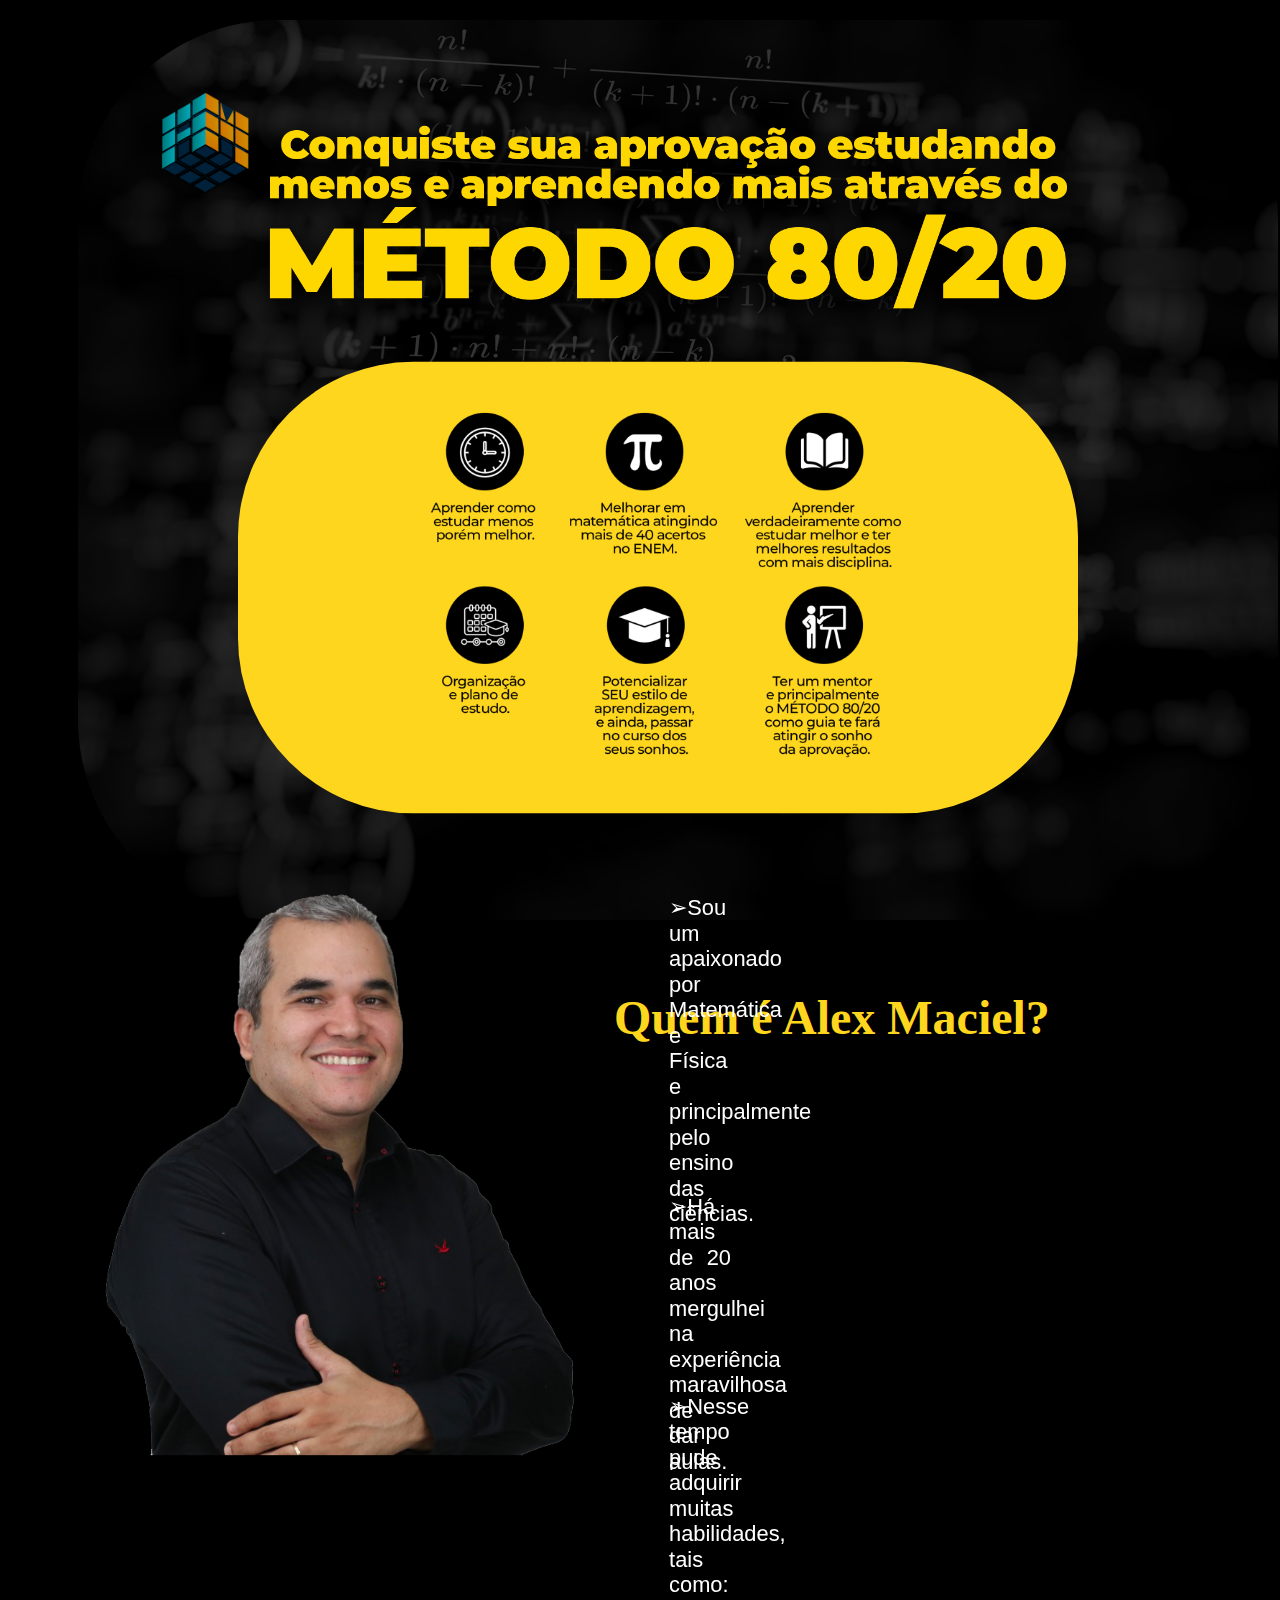
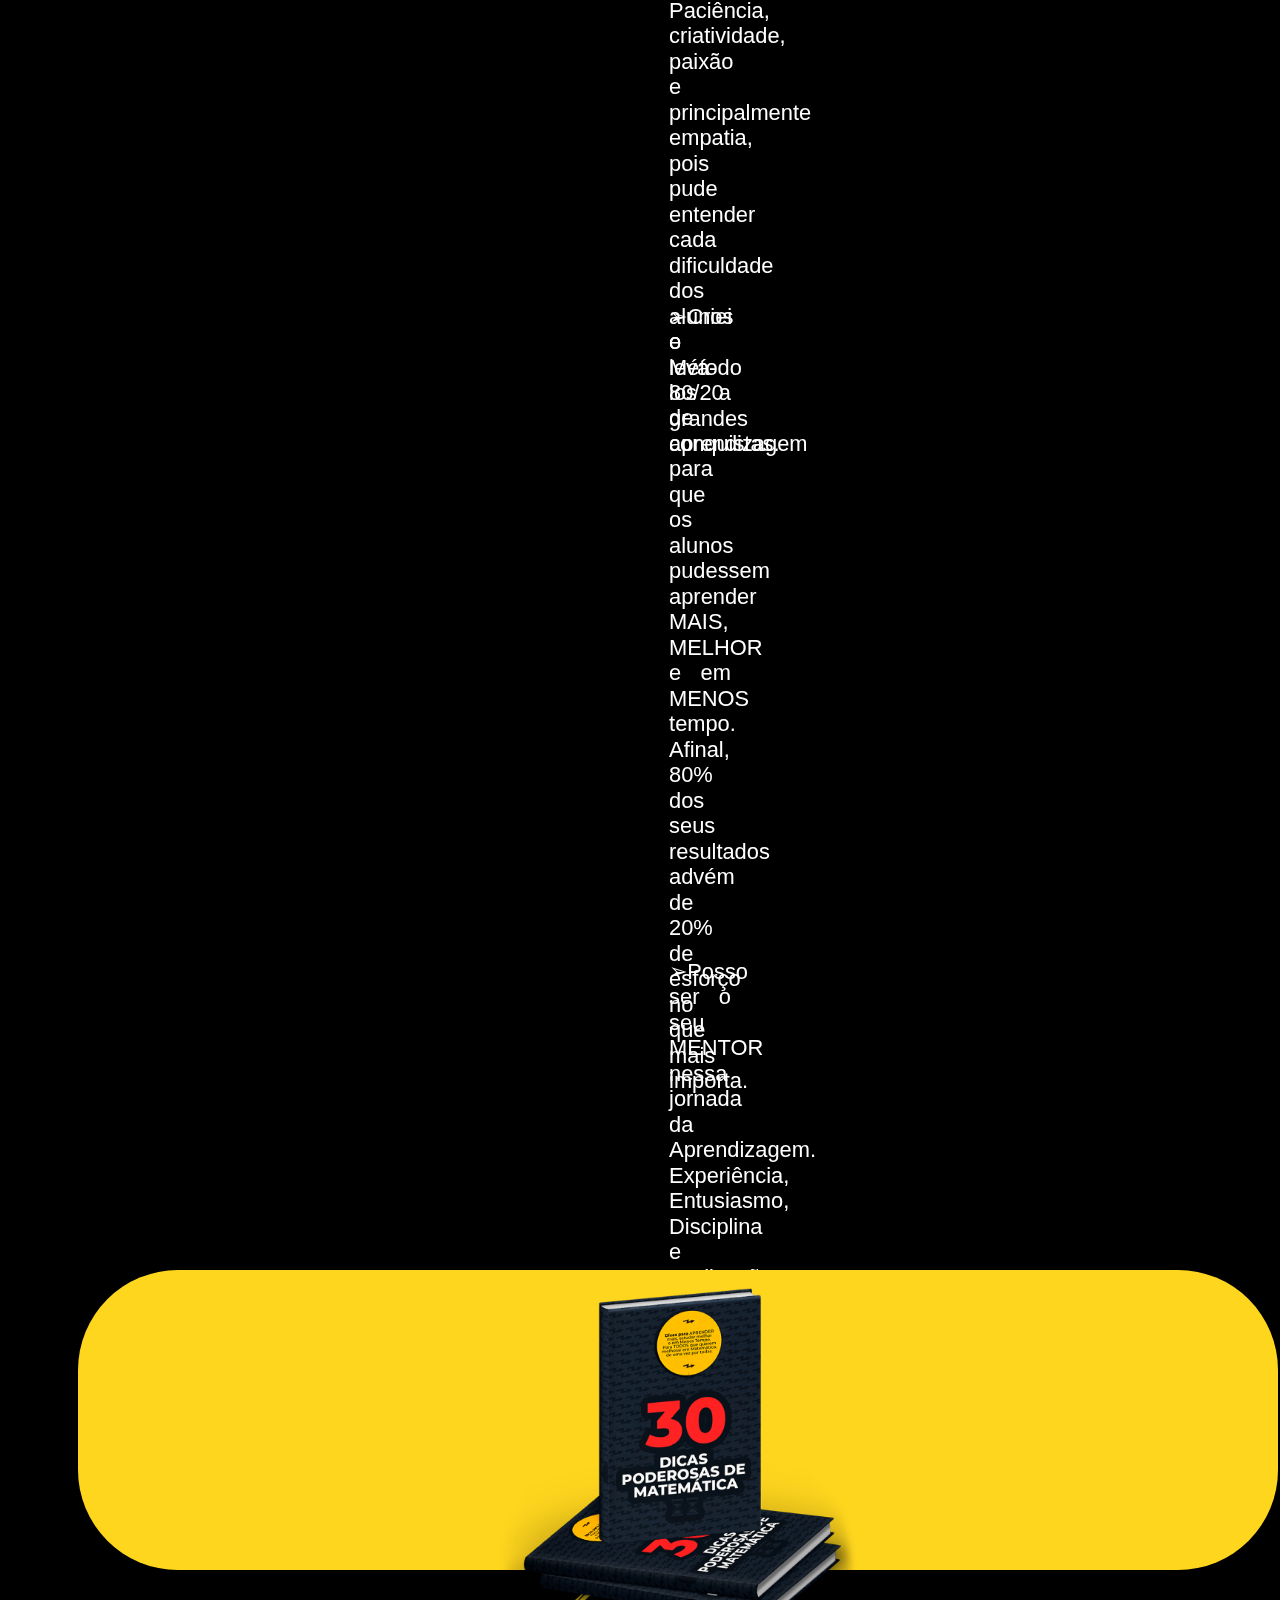
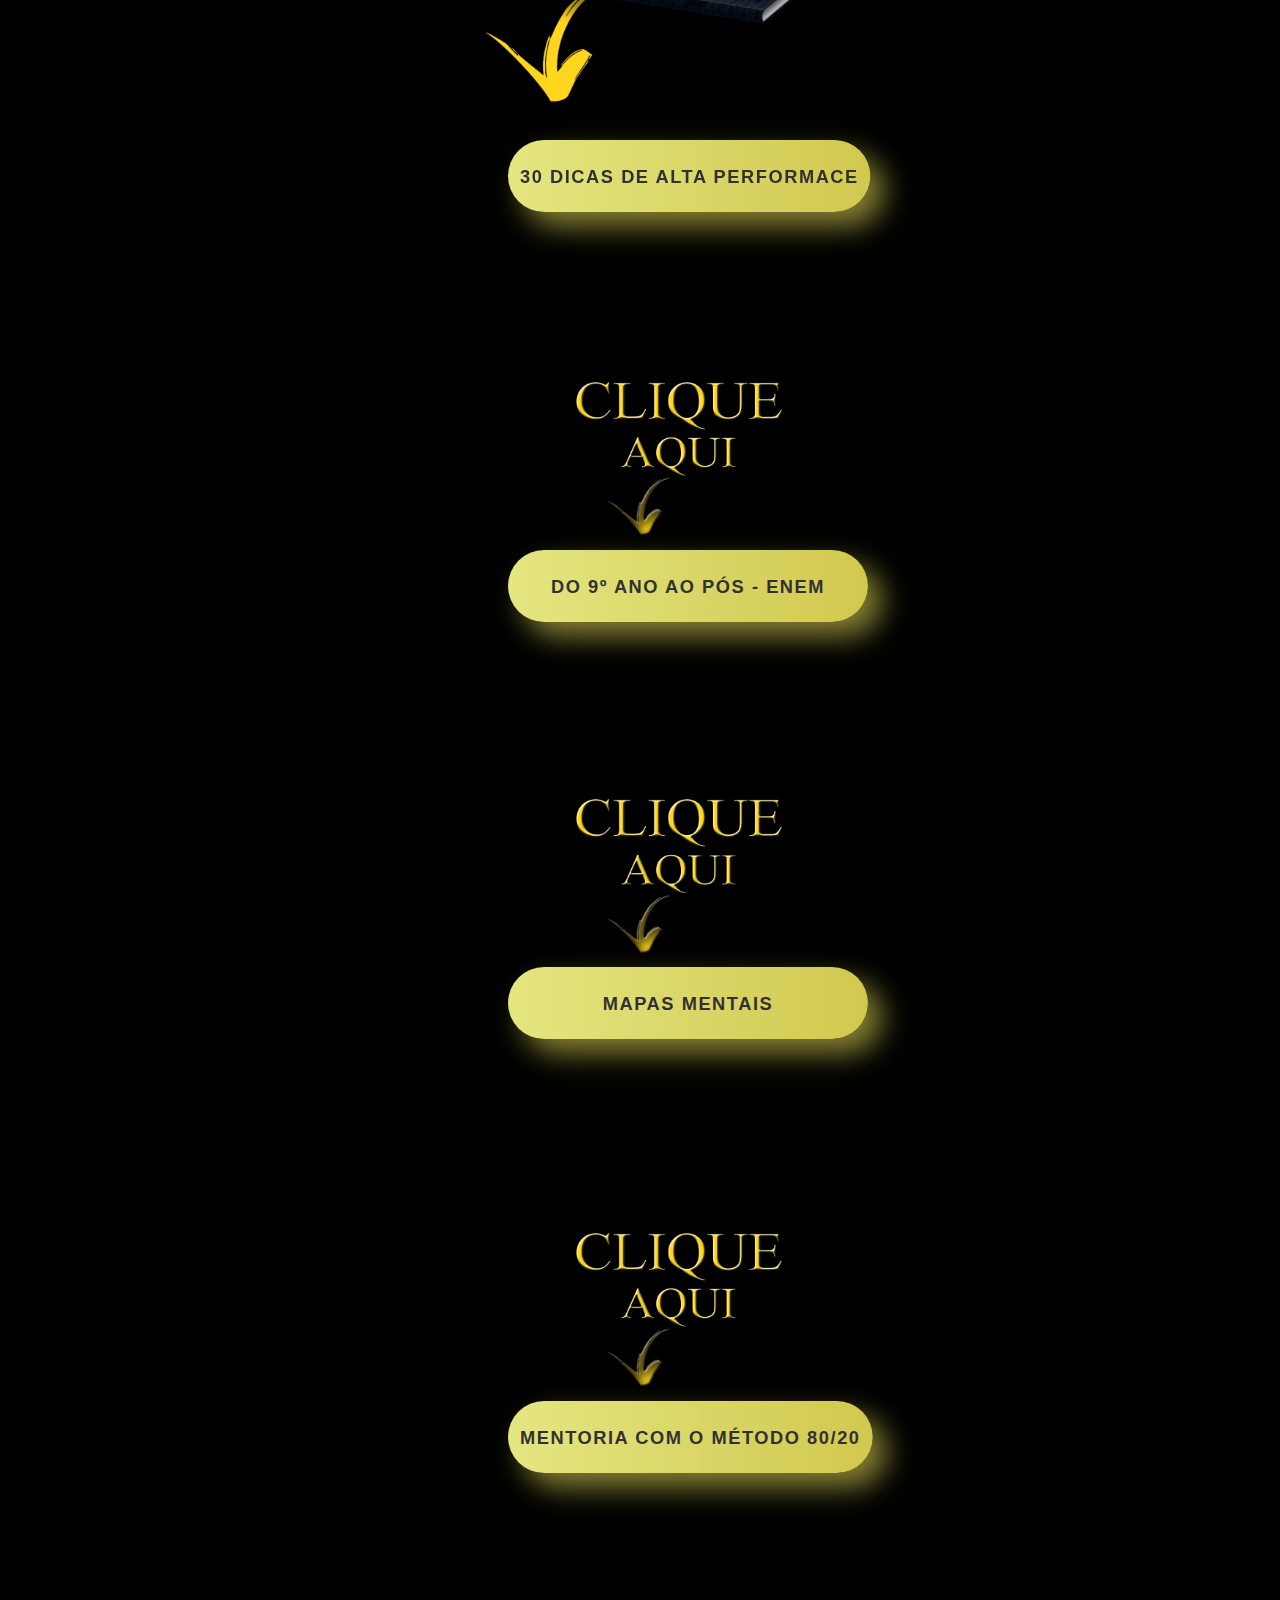
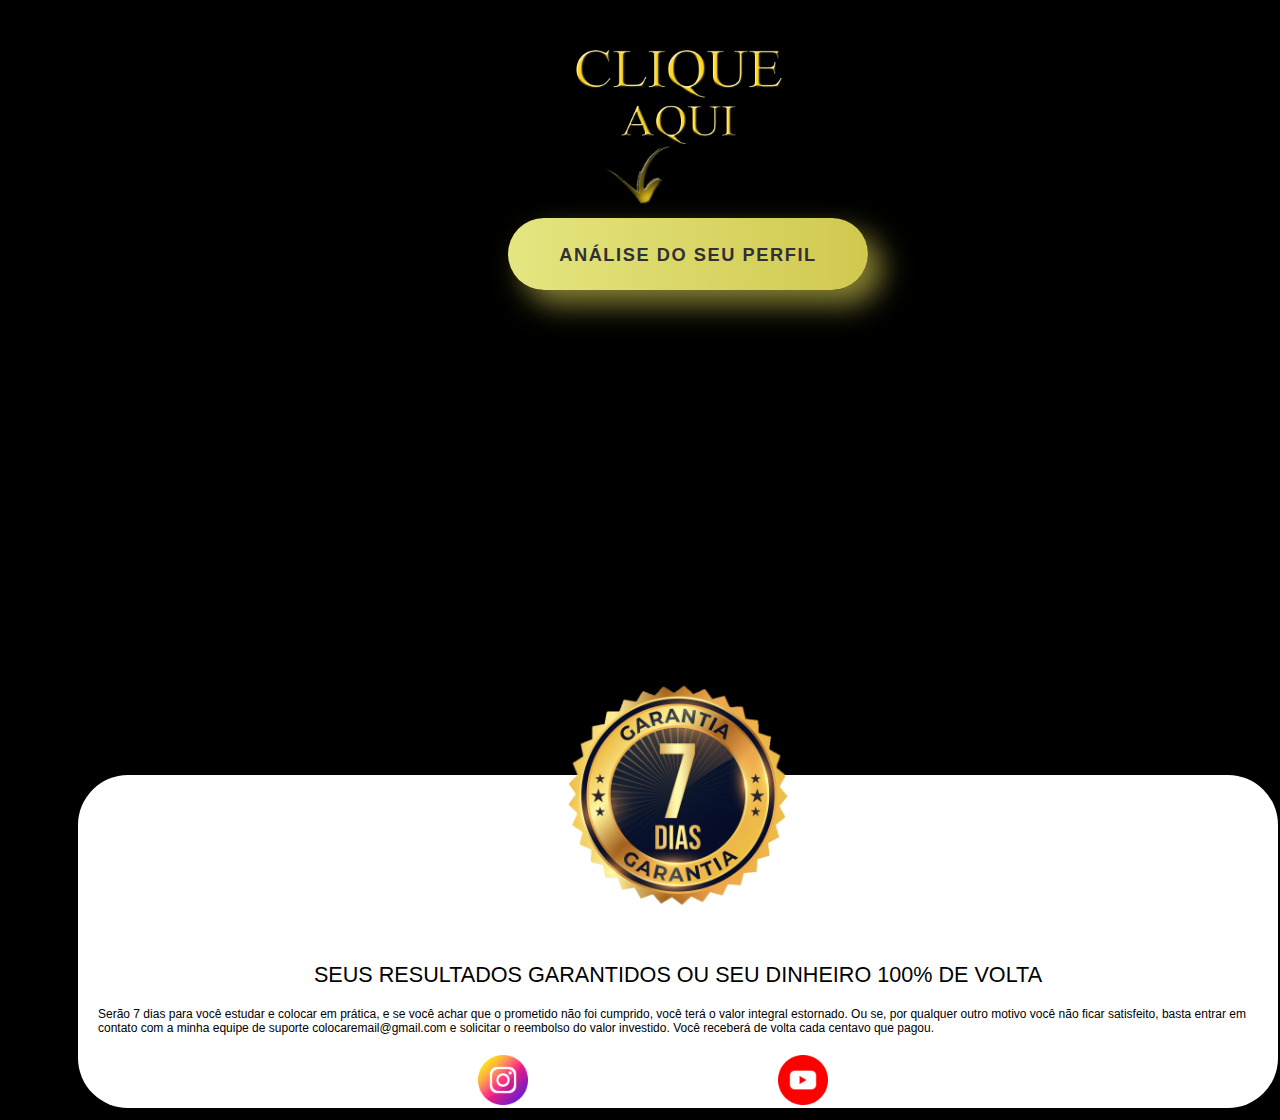
<file: index.html>
<!DOCTYPE html>
<html lang="en">
<head>
   
    <meta charset="UTF-8">
    <meta http-equiv="X-UA-Compatible" content="IE=edge">
    <meta name="viewport" content="width=device-width, initial-scale=1.0">

    <title>professoralexmaciel</title>

    <link rel="stylesheet" href="style.css">


    <style>
      


    </style>
    

</head>

<body>
    <figure id="container">
        <div class="img"><img class="img" src="img background.jpg" width="1200px" /></div>  


        <div class="text01"><figcaption><img class="te" src="texto.png"></figcaption></div>
       <div class="text02"><figcaption>
                                        <div class="box3">
                                            <div class="img10" scale="80%" text-aling="center">
                                              <img class="img10" src="TOPICOS2.png">     
                                            </div>                              
                                         </div>
            <div class="logo"><img class="logo" src="logo.png" width="210px" /></div>

        </figcaption></div>
        
    </figure>




<figure class="pt2">
    <div class="text"><figcaption>
    <h1>Quem é Alex Maciel?</h1></figcaption>
          </div>
      


 <div class="tex">
  <figcaption><div><img class="img2" src="FOTO EBOOK.png" ></div>
   <div>
        <p class="t">➢Sou um apaixonado por Matemática e Física e principalmente pelo ensino das ciências.</p>

        <p class="t">➢Há mais de 20 anos mergulhei na experiência maravilhosa de dar aulas.</p>

        <p class="t">➢Nesse tempo pude adquirir muitas habilidades, tais como: Paciência, criatividade, paixão e principalmente empatia, pois pude entender cada dificuldade dos alunos e levá-los a grandes conquistas.</p>

        <p class="t">➢Criei o Método 80/20 de aprendizagem para que os alunos pudessem aprender MAIS, MELHOR e em MENOS tempo. Afinal, 80% dos seus resultados advém de 20% de esforço no que mais importa.</p>
   
        <p class="t">➢Posso ser o seu MENTOR nessa jornada da Aprendizagem. Experiência, Entusiasmo, Disciplina e Dedicação não faltam para quem é apaixonado por educação.</p>
   </div></figcaption>
    </div>
    </figure>
    

    
    
        <figure id="container">
            <div class="img3"><img class="img3" src="EBOOK - PNG.png" width="400px" /></div>
            <div class="box1"></div>
    
    
           
           <div class="text02"><figcaption>
                
              
                                </figcaption></div>
            
        </figure>



        <div>
                    <img class="img8" src="Seta2.png">
        </div>
        <figure id="container">


          
        <div class="wrap">
          <div class="bt1">
            <a href="https://go.hotmart.com/H83173719T"><button class="button">30 Dicas de Alta Performace</button></a>
        </div>
        
          
          <div class="bt2">
            
          <a href="https://bit.ly/AulaseMentoria"><button class="button">Do 9º ano ao Pós - Enem</button></a>
        </div>
        
        <div class="clique1">
            <img class="clique1" src="Clique.png"  />
        </div>
        
       
      
        <div class="bt3">
            
        <a href="https://meuairgo.com.br/0a3465be"><button class="button">Mapas Mentais</button></a>
      </div>

      <div class="clique2">
        <img class="clique2" src="Clique.png" />
    </div>
        
    <div class="bt4">
            
        <a href="https://bit.ly/Mentoria8020"><button class="button">Mentoria com o Método 80/20</button></a>
      </div>
      
      <div class="clique1">
          <img class="clique1" src="Clique.png"  />
      </div>

      <div class="bt5">
            
        <a href="https://bit.ly/PERFILDEAPRENDIZAGEM"><button class="button">Análise do seu perfil</button></a>
      </div>
      
      <div class="clique1">
          <img class="clique1" src="Clique.png"  />
      </div>
      

        </div>


    <div class="garantia">
            <div class="box2"><div class="img4"><img class="img4" src="garantia.png" width="400px" /></div>
        
        <p class="texto1">SEUS RESULTADOS GARANTIDOS OU SEU DINHEIRO 100% DE VOLTA</p>
        <p class="texto2">    
            Serão 7 dias para você estudar e colocar em prática, e se você achar que o prometido não foi cumprido, você terá o valor integral estornado.
            Ou se, por qualquer outro motivo você não ficar satisfeito, basta entrar em contato com a minha equipe de suporte colocaremail@gmail.com e solicitar o reembolso do valor investido.
            Você receberá de volta cada centavo que pagou.</p>
        
        <div class="icons">
            
            <a href="https://www.instagram.com/professoralexmaciel/"><img class="5" src="instagram.png" width="50px"></a>

        </div>

        <div class="icons2">
            <a href="https://www.youtube.com/channel/UCLZziNyJGNC6M51Zx09TFlg"><img class="6" src="youtube (1).png" width="50px"></a>
        </div>
            </div>
        </div>
           
           <div class="text02"><figcaption>
                
              
                                </figcaption></div>
    
        </figure>
        


</body>
</html>
</file>
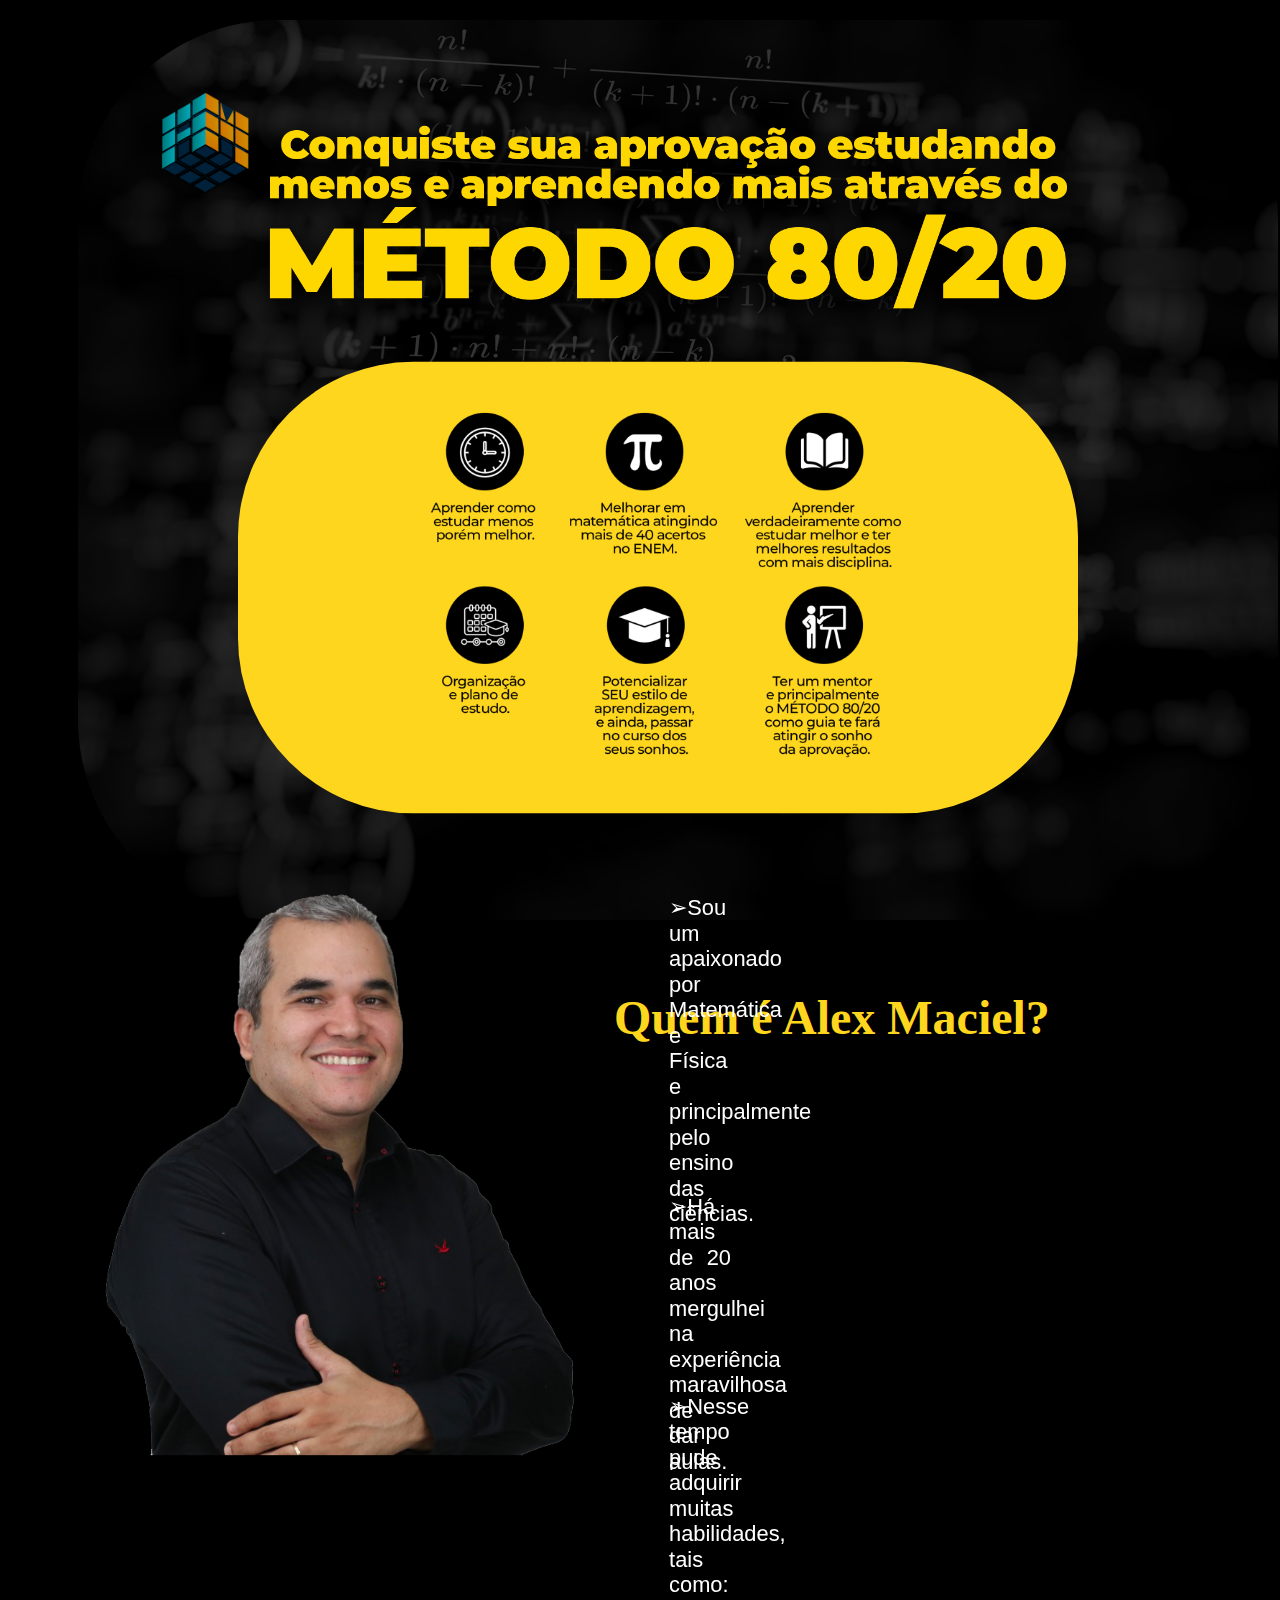
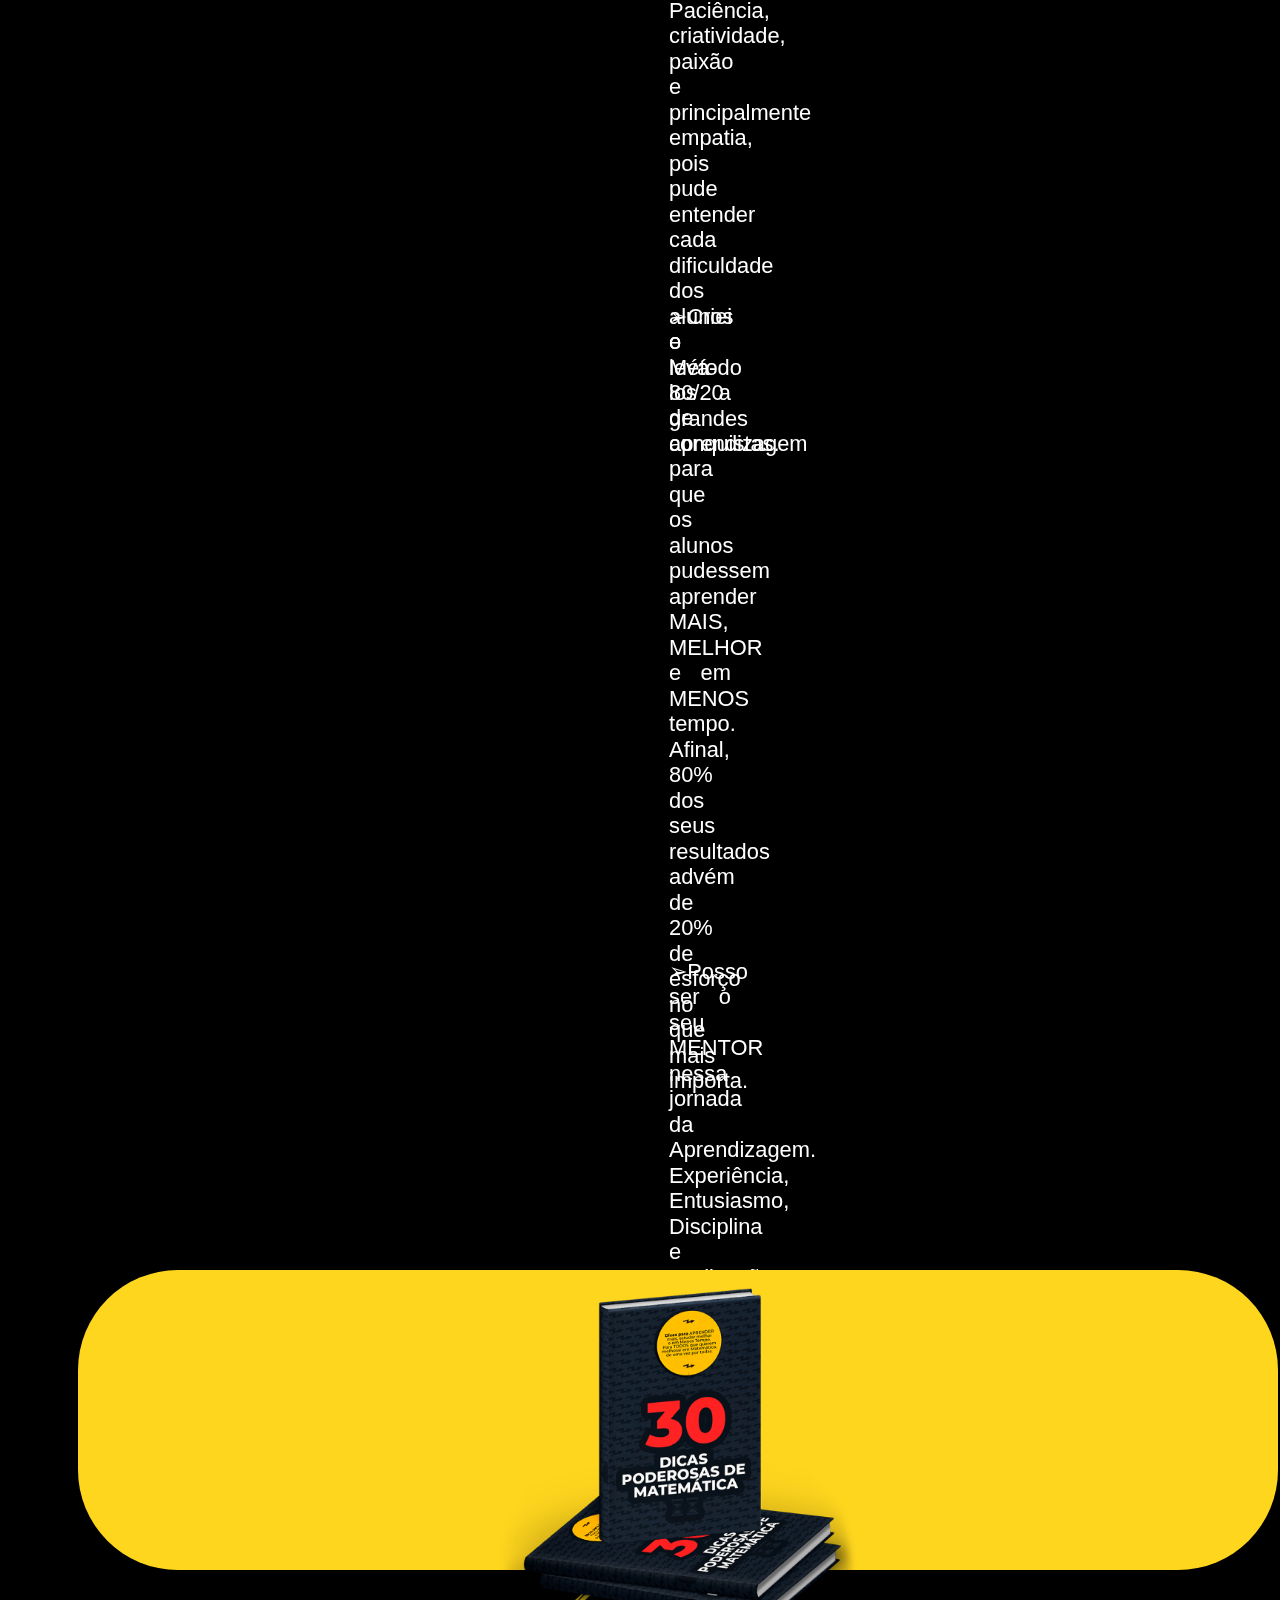
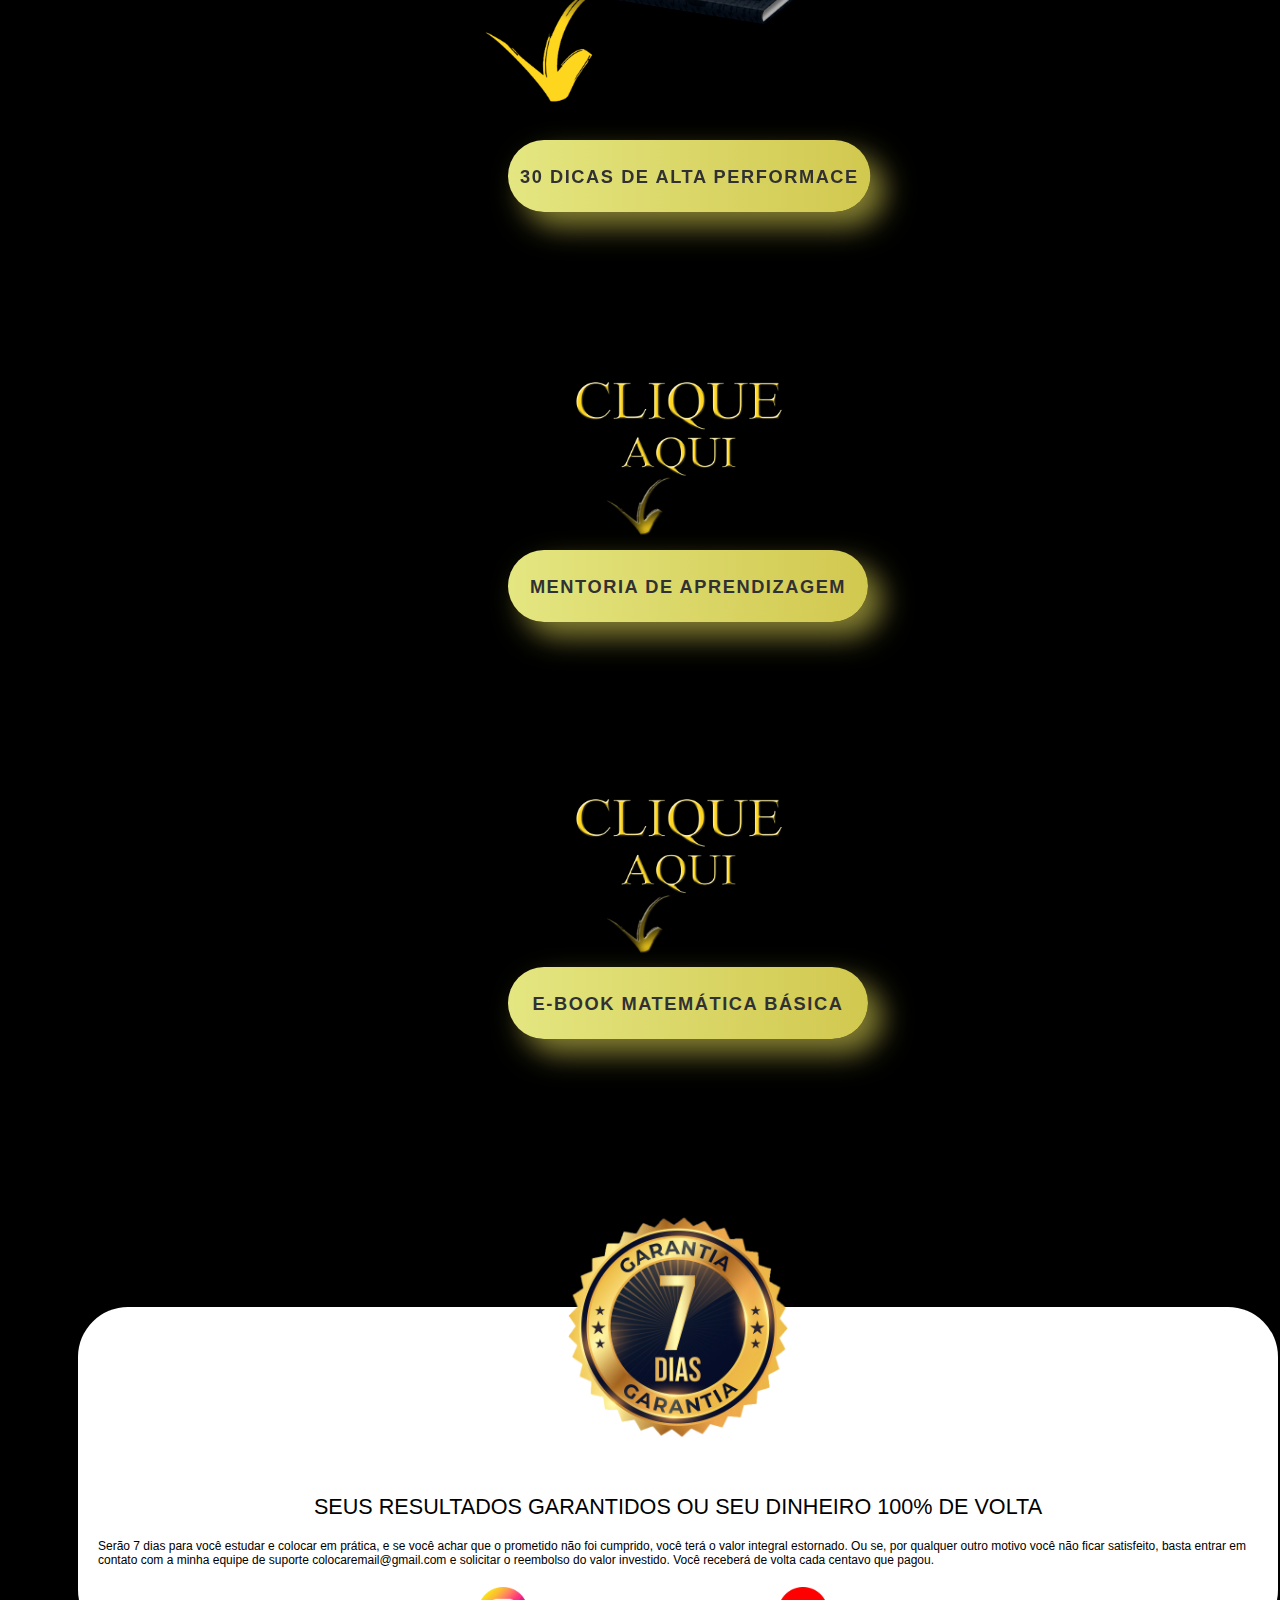
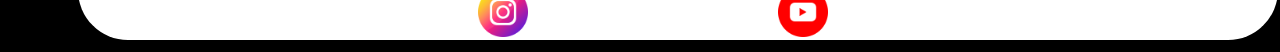
<file: curso.html>
<!DOCTYPE html>
<html lang="en">
<head>
   
    <meta charset="UTF-8">
    <meta http-equiv="X-UA-Compatible" content="IE=edge">
    <meta name="viewport" content="width=device-width, initial-scale=1.0">

    <title>Projeto 01</title>

    <link rel="stylesheet" href="style.css">


    <style>
      


    </style>
    

</head>

<body>
    <figure id="container">
        <div class="img"><img class="img" src="img background.jpg" width="1200px" /></div>  


        <div class="text01"><figcaption><img class="te" src="texto.png"></figcaption></div>
       <div class="text02"><figcaption>
                                        <div class="box3">
                                            <div class="img10" scale="80%" text-aling="center">
                                              <img class="img10" src="TOPICOS2.png">     
                                            </div>                              
                                         </div>
            <div class="logo"><img class="logo" src="logo.png" width="210px" /></div>

        </figcaption></div>
        
    </figure>




<figure class="pt2">
    <div class="text"><figcaption>
    <h1>Quem é Alex Maciel?</h1></figcaption>
          </div>
      


 <div class="tex">
  <figcaption><div><img class="img2" src="FOTO EBOOK.png" ></div>
   <div>
        <p class="t">➢Sou um apaixonado por Matemática e Física e principalmente pelo ensino das ciências.</p>

        <p class="t">➢Há mais de 20 anos mergulhei na experiência maravilhosa de dar aulas.</p>

        <p class="t">➢Nesse tempo pude adquirir muitas habilidades, tais como: Paciência, criatividade, paixão e principalmente empatia, pois pude entender cada dificuldade dos alunos e levá-los a grandes conquistas.</p>

        <p class="t">➢Criei o Método 80/20 de aprendizagem para que os alunos pudessem aprender MAIS, MELHOR e em MENOS tempo. Afinal, 80% dos seus resultados advém de 20% de esforço no que mais importa.</p>
   
        <p class="t">➢Posso ser o seu MENTOR nessa jornada da Aprendizagem. Experiência, Entusiasmo, Disciplina e Dedicação não faltam para quem é apaixonado por educação.</p>
   </div></figcaption>
    </div>
    </figure>
    

    
    
        <figure id="container">
            <div class="img3"><img class="img3" src="EBOOK - PNG.png" width="400px" /></div>
            <div class="box1"></div>
    
    
           
           <div class="text02"><figcaption>
                
              
                                </figcaption></div>
            
        </figure>



        <div>
                    <img class="img8" src="Seta2.png">
        </div>
        <figure id="container">


          
        <div class="wrap">
          <div class="bt1">
            <a href="https://go.hotmart.com/H83173719T?dp=1"><button class="button">30 Dicas de Alta Performace</button></a>
        </div>
        
          
          <div class="bt2">
            
          <a href="https://meuairgo.com.br/0a3465be"><button class="button">Mentoria de Aprendizagem</button></a>
        </div>
        
        <div class="clique1">
            <img class="clique1" src="Clique.png"  />
        </div>
        
       
      
        <div class="bt3">
            
        <a href="https://meuairgo.com.br/0a3465be"><button class="button">E-book Matemática Básica</button></a>
      </div>

      <div class="clique2">
        <img class="clique2" src="Clique.png" />
    </div>
        
      

        </div>


    <div class="garantia">
            <div class="box2"><div class="img4"><img class="img4" src="garantia.png" width="400px" /></div>
        
        <p class="texto1">SEUS RESULTADOS GARANTIDOS OU SEU DINHEIRO 100% DE VOLTA</p>
        <p class="texto2">    
            Serão 7 dias para você estudar e colocar em prática, e se você achar que o prometido não foi cumprido, você terá o valor integral estornado.
            Ou se, por qualquer outro motivo você não ficar satisfeito, basta entrar em contato com a minha equipe de suporte colocaremail@gmail.com e solicitar o reembolso do valor investido.
            Você receberá de volta cada centavo que pagou.</p>
        
        <div class="icons">
            
            <a href="https://www.instagram.com/professoralexmaciel/"><img class="5" src="instagram.png" width="50px"></a>

        </div>

        <div class="icons2">
            <a href="https://www.youtube.com/channel/UCLZziNyJGNC6M51Zx09TFlg"><img class="6" src="youtube (1).png" width="50px"></a>
        </div>
            </div>
        </div>
           
           <div class="text02"><figcaption>
                
              
                                </figcaption></div>
    
        </figure>
        


</body>
</html>
</file>
<file: style.css>
body{
  overflow-x: hidden;

}
.logo{
  margin-top: -750px;
  margin-left: 20px;
  opacity: 90%;
}

.te{
  width: 1000px;
  margin-right: 90px;
  margin-top: -300px;
 
}

.img10{
  width: 300px;

}

.te2{
    color: rgb(0, 0, 0);
    scale: 60%;
    margin-top: 150px;
    margin-right: 20px;
    text-align: center,justify;
    scale: 80%;
}


#container {
    display: inline-block;
    position: relative;

    width: 1200px;
 margin-left: 70px;
 margin-right: auto;
  }
  
  #container figcaption {
    position: absolute;
    top: 145px;
    right: 20px;
    font-size: 40px;
    color: rgb(0, 0, 0);
    text-shadow: 0px 0px 5px rgb(0, 0, 0);
  }

  .img{
    opacity: 46%;
    border-radius: 200px;
    max-width: 100%;
    
    
  }

  .text01{
    text-align: left;
    
  }

 

.img2{
    width: 700px;
    float: left;
    margin-left: 120px;
    margin-right: -400px;
    margin-bottom: 150px;
    margin-top: -95px;
    scale: 110%;

}

body{
    background-color: black;
}

.text{
  width: 700px;
    color: rgb(255, 214, 30);
    margin-left: 1000px;
    font-family: Georgia, 'Times New Roman', Times, serif;
    scale: 200%;
    margin-top: 70px;
    margin-bottom: -100px;

}

.tex{
    margin-left: -50px;
    margin-right: -300px;
    margin-top: 30px;
    text-align: center;
    color: white;
    scale: 130%;
}

h1{
  margin-bottom: 250px;
  margin-left: -27px;
}

.t{
    margin-top: 42px;
    margin-right: 530px;
    margin-left: 700px;
    margin-bottom: 15px;
    text-align: justify;
    scale: 140%;
}


#container {
    display: inline-block;
    position: relative;
  }
  
  #container figcaption {
    position: absolute;
    top: 145px;
    right: 20px;
    font-size: 40px;
    color: black;
  }
  
#figcaption{
    color: white;
}

body{
    font-family: Arial, Verdana, Tahoma, Sans-Serif;
    font-size: 12px;
    
    }


.box1{
    
    background-color: rgb(255, 214, 30);
    padding: 150px;
    margin-top: -420px;
    margin-right: 0;
    margin-left: 0;
    border-radius: 100px;

    
    }

.box2{
    
        background-color: white;
        margin-top: 100px;
        margin-left: 0;
        margin-right: 0;
        border-radius: 50px;
        }

.img3{
    text-align: center;
    max-width: 100%;
    margin-bottom: -18px;
}
.img03{
    margin-left: 400px;
}

html, body {
    height: 100%;
  }
  
  
  
  .button {
    min-width: 300px;
    min-height: 60px;
    font-family: 'Nunito', sans-serif;
    font-size: 15.2px;
    text-transform: uppercase;
    letter-spacing: 1.3px;
    font-weight: 700;
    color: #313133;
    background: #d1c44f;
    background: linear-gradient(90deg, rgb(228, 230, 129) 0%, rgb(209, 200, 79) 100%);
    border: none;
    border-radius: 1000px;
    box-shadow: 12px 12px 24px rgba(209, 200, 79, 0.64);
    transition: all 0.3s ease-in-out 0s;
    cursor: pointer;
    outline: none;
    position: relative;
    padding: 10px;
  
    }
  
  button::before {
  content: '';
    border-radius: 1000px;
    min-width: calc(300px + 12px);
    min-height: calc(60px + 12px);
    border: 6px solid #fffb00;
    box-shadow: 0 0 60px rgba(229, 255, 0, 0.64);
    position: absolute;
    top: 50%;
    left: 50%;
    transform: translate(-50%, -50%);
    opacity: 0;
    transition: all .3s ease-in-out 0s;
  }
  
  .button:hover, .button:focus {
    color: #313133;
    transform: translateY(-6px);
  }
  
  button:hover::before, button:focus::before {
    opacity: 1;
  }
  
  button::after {
    content: '';
    width: 30px; height: 30px;
    border-radius: 100%;
    border: 6px solid #ffe600;
    position: absolute;
    z-index: -1;
    top: 50%;
    left: 50%;
    transform: translate(-50%, -50%);
    animation: ring 1.5s infinite;
    
  }
  
  button:hover::after, button:focus::after {
    animation: none;
    display: none;

  }
  
  @keyframes ring {
    0% {
      width: 0px;
      height: 0px;
      opacity: 0;
    }
    100% {
      width: 0px;
      height: 0px;
      opacity: 0;
    }
  }


  .img4{
    scale: 80%;
    text-align: center;
    margin-top: -200px;
    max-width: 100%;
  }


.texto1{
  
  text-align: center;
  margin-top: -10px;
  scale: 180%;
   
}

.texto2{
    text-align: center, justify;
    margin-top: 25px;
    margin-left: 20px;
    margin-right: 20px;
    scale: 100%;

}

.icons{
    margin-top: 20px;
    margin-left: 400px ;

}

.icons2{
    margin-top: -53px;
    margin-left: 700px;
  
}

.img8{
  width: 300px;
  margin-left: 450px;
  margin-top: -200px;
  margin-bottom: -10px;
  max-width: 100%;
  
}


.box3{
  width: 1200px;
  background-color: rgb(255, 214, 30);
  margin-top: 100px;
  margin-left: 0;
  margin-right: 0;
  border-radius: 250px;
  scale: 70%;
  
  
  
  }

  .t2{
    margin-right: -300px;

  }

  .img10{
    width: 900px;
    margin-left: 80px;
  }

  .garantia{
    margin-top: 550px;
  }
  .wrap {
    height: 100%;
    align-items: center;
    justify-content: center;
    margin-left: 500px;
  }
  .bt1{
    margin-top: 30px;
    scale: 120%;  

  }
  .bt2{
    scale: 120%;
    margin-top: 350px;
    
  }
  .bt3{
    scale: 120%;
    
  }

  .bt4{
    scale: 120%;
    margin-top: 450px;
    
  }

  .bt5{
  scale: 120%;
  
  }
  
  .clique1{
    margin-bottom: 217px;
    margin-top: -117px;
    margin-left: -25px;
    max-width: 100%;
    width: 300px;
  }
  .clique2{
    margin-left: -25px;
    margin-top: -117px;
    max-width: 100%;
    width: 300px;
  }


  @media (min-width: 100px) and (max-width: 768px){

    #container{
      scale: 28%;
      margin-left: -405px;
      margin-right: -100px;
      margin-top: -320px;
    }

    .pt2{
      scale: 29%;
      margin-top: -650px;
      margin-left: -175px;
      
    }
    .img2{
      margin-top: -95px;
      margin-bottom: 70px;
    }
    h1{
      margin-left:-50px;
      }

    .t{
      width: 250px;
      margin-left: -50px;
      margin-bottom: -50px;
    }
   
    
    .img3{
      margin-top: -200px;
    }


    .img8{
      scale: 40%;
      margin-left: 35px;
      margin-top: -450px;
      margin-bottom: 0px;
    }

    .preco{
      width: 190px;
      margin-left: 85px;
      margin-bottom: -150px;
      margin-top: -200px;

    }

    .t{
      margin-right: -290px;
      margin-left: 680px;
      margin-top: -30px;
      margin-bottom: 60px;

    }
    
    .button{
      scale: 250%;
    }

    .wrap{
      scale: 140%;
      margin-right: 350px;
      margin-left: 450px;
      width: 300px;
      text-align: center;
      margin-top: -950px;
    }

    .text{
      width: 300px;
      margin-left: 820px;
      scale: 150%;
      margin-top: 150px;
      margin-bottom: -130px;
         }

    .tex{
      margin-left: -50px;
      margin-right: -300px;
      margin-top: 30px;
    }
    .garantia{
      scale: 110%;
      margin-top: 1200px;
      margin-bottom: -800px;
      margin-left: -10px;
    }

    .box2{
      height: 450px;
    }
    .icons{
      scale: 150%;
      margin-left: 550px;
      margin-top: 80px;
    }
    .icons2{
      scale: 150%;
      margin-left: 800px;
    }
    .texto1{
      margin-top: -20px;
    }
    .texto2{
      width: 800px;
      margin-left: 200px;
      scale: 130%;
      margin-top: 50px;
    }

    
    body{
      overflow-x: hidden;
    }


    .bt1{
      margin-top: 5px;
    
    }
     
    .bt2{
      margin-top: 350px;
    }
    
    .bt3{
      margin-top: 230px;
    }
    .clique1{
      margin-top: -140px;
    }
    .clique2{
      margin-top: -140px;
    }
    .button{
      scale: 200%;
      
    }
   .garantia{
   margin-top: 800px;
   margin-bottom: 0%;
   }
  }
    

  @media (min-width: 890px){

    .text{
      margin-left: 970px;
    }
    .t{
      margin-right: 800px;
    }
  }
</file>
